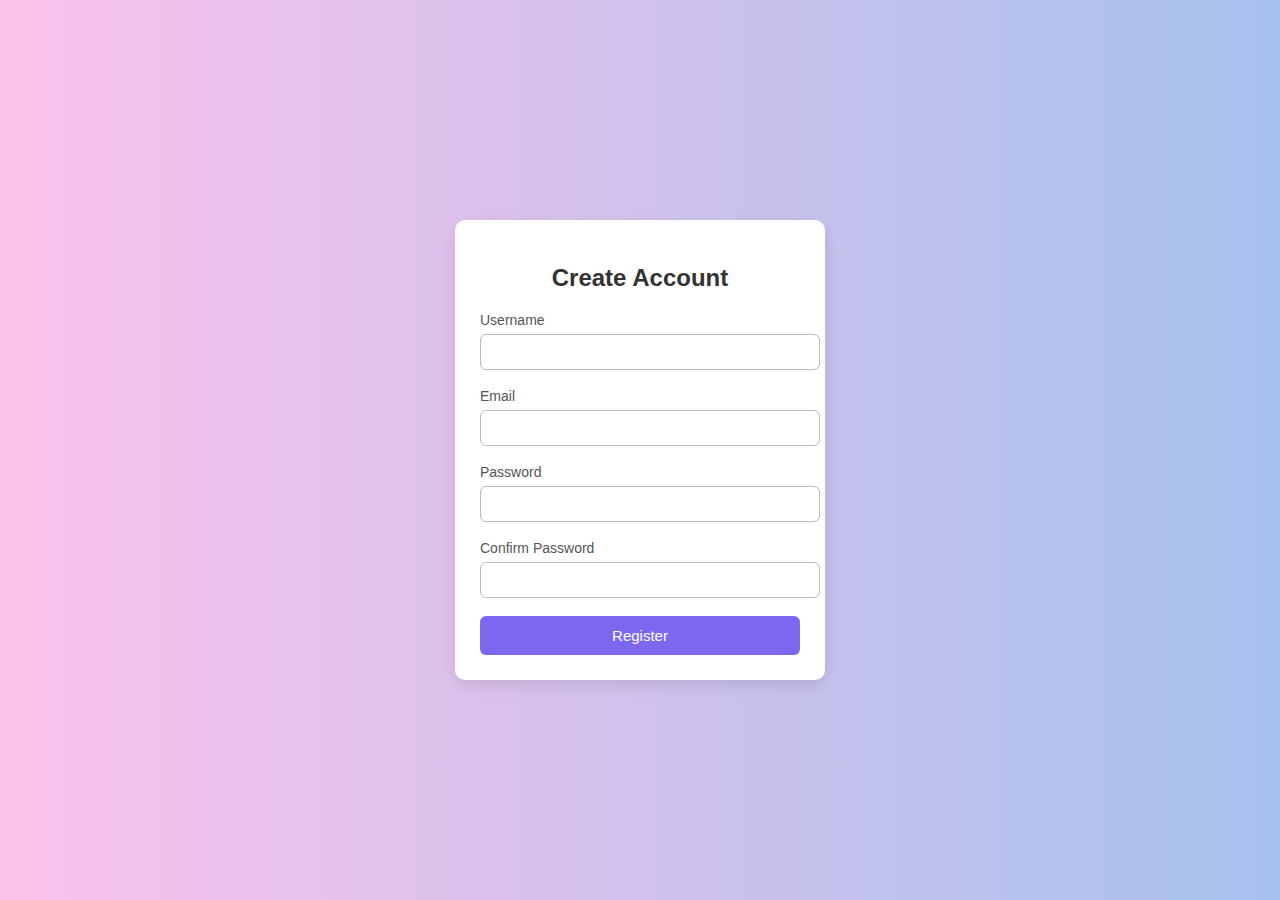
<file: index.html>
<!DOCTYPE html>
<html lang="en">
<head>
    <meta charset="UTF-8">
    <meta name="viewport" content="width=device-width, initial-scale=1.0">
    <title>Registration Form</title>
    <link rel="stylesheet" href="form.css">
</head>
<body>

    <div class="container">
        <form id="registrationForm">
            <h2>Create Account</h2>
            <div class="form-group">
                <label for="username">Username</label>
                <input type="text" id="username" name="username">
                <div class="error" id="usernameError"></div>
            </div>
            <div class="form-group">
                <label for="email">Email</label>
                <input type="text" id="email" name="email">
                <div class="error" id="emailError"></div>
            </div>
            <div class="form-group">
                <label for="password">Password</label>
                <input type="password" id="password" name="password">
                <div class="error" id="passwordError"></div>
            </div>
            <div class="form-group">
                <label for="confirmPassword">Confirm Password</label>
                <input type="password" id="confirmPassword" name="confirmPassword">
                <div class="error" id="confirmPasswordError"></div>
            </div>
            <button type="submit">Register</button>
        </form>
    </div>

    <script src="form.js"></script>
</body>
</html>
</file>
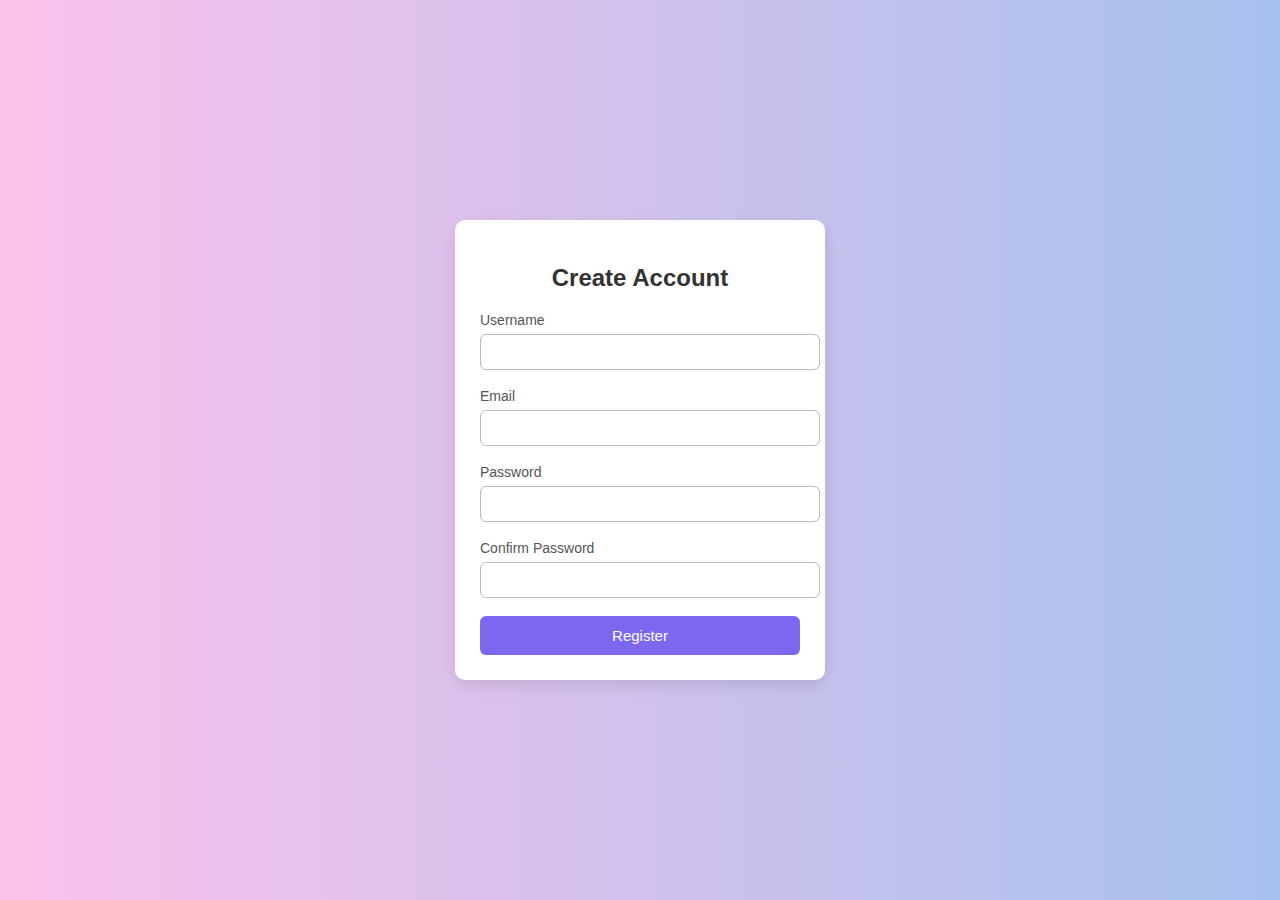
<file: form.html>
<!DOCTYPE html>
<html lang="en">
<head>
    <meta charset="UTF-8">
    <meta name="viewport" content="width=device-width, initial-scale=1.0">
    <title>Registration Form</title>
    <link rel="stylesheet" href="form.css">
</head>
<body>

    <div class="container">
        <form id="registrationForm">
            <h2>Create Account</h2>
            <div class="form-group">
                <label for="username">Username</label>
                <input type="text" id="username" name="username">
                <div class="error" id="usernameError"></div>
            </div>
            <div class="form-group">
                <label for="email">Email</label>
                <input type="text" id="email" name="email">
                <div class="error" id="emailError"></div>
            </div>
            <div class="form-group">
                <label for="password">Password</label>
                <input type="password" id="password" name="password">
                <div class="error" id="passwordError"></div>
            </div>
            <div class="form-group">
                <label for="confirmPassword">Confirm Password</label>
                <input type="password" id="confirmPassword" name="confirmPassword">
                <div class="error" id="confirmPasswordError"></div>
            </div>
            <button type="submit">Register</button>
        </form>
    </div>

    <script src="form.js"></script>
</body>
</html>
</file>
<file: form.css>
body {
  font-family: Verdana, sans-serif;
  background: linear-gradient(to right, #fbc2eb, #a6c1ee);
  display: flex;
  justify-content: center;
  align-items: center;
  min-height: 100vh;
  margin: 0;
}

.container {
  background: #fff;
  padding: 25px;
  border-radius: 10px;
  width: 320px;
  box-shadow: 0 6px 15px rgba(0,0,0,0.1);
}

h2 {
  text-align: center;
  margin-bottom: 20px;
  color: #333;
}

.form-group {
  margin-bottom: 18px;
}

label {
  display: block;
  margin-bottom: 6px;
  color: #555;
  font-size: 14px;
}

input {
  width: 100%;
  padding: 9px;
  border: 1px solid #bbb;
  border-radius: 6px;
  font-size: 14px;
}

input:focus {
  border-color: #7b68ee;
  outline: none;
}

.error {
  color: crimson;
  font-size: 12px;
  margin-top: 4px;
}

button {
  width: 100%;
  padding: 11px;
  background: #7b68ee;
  color: white;
  border: none;
  border-radius: 6px;
  cursor: pointer;
  font-size: 15px;
}

button:hover {
  background: #5a4bb7;
}
</file>
